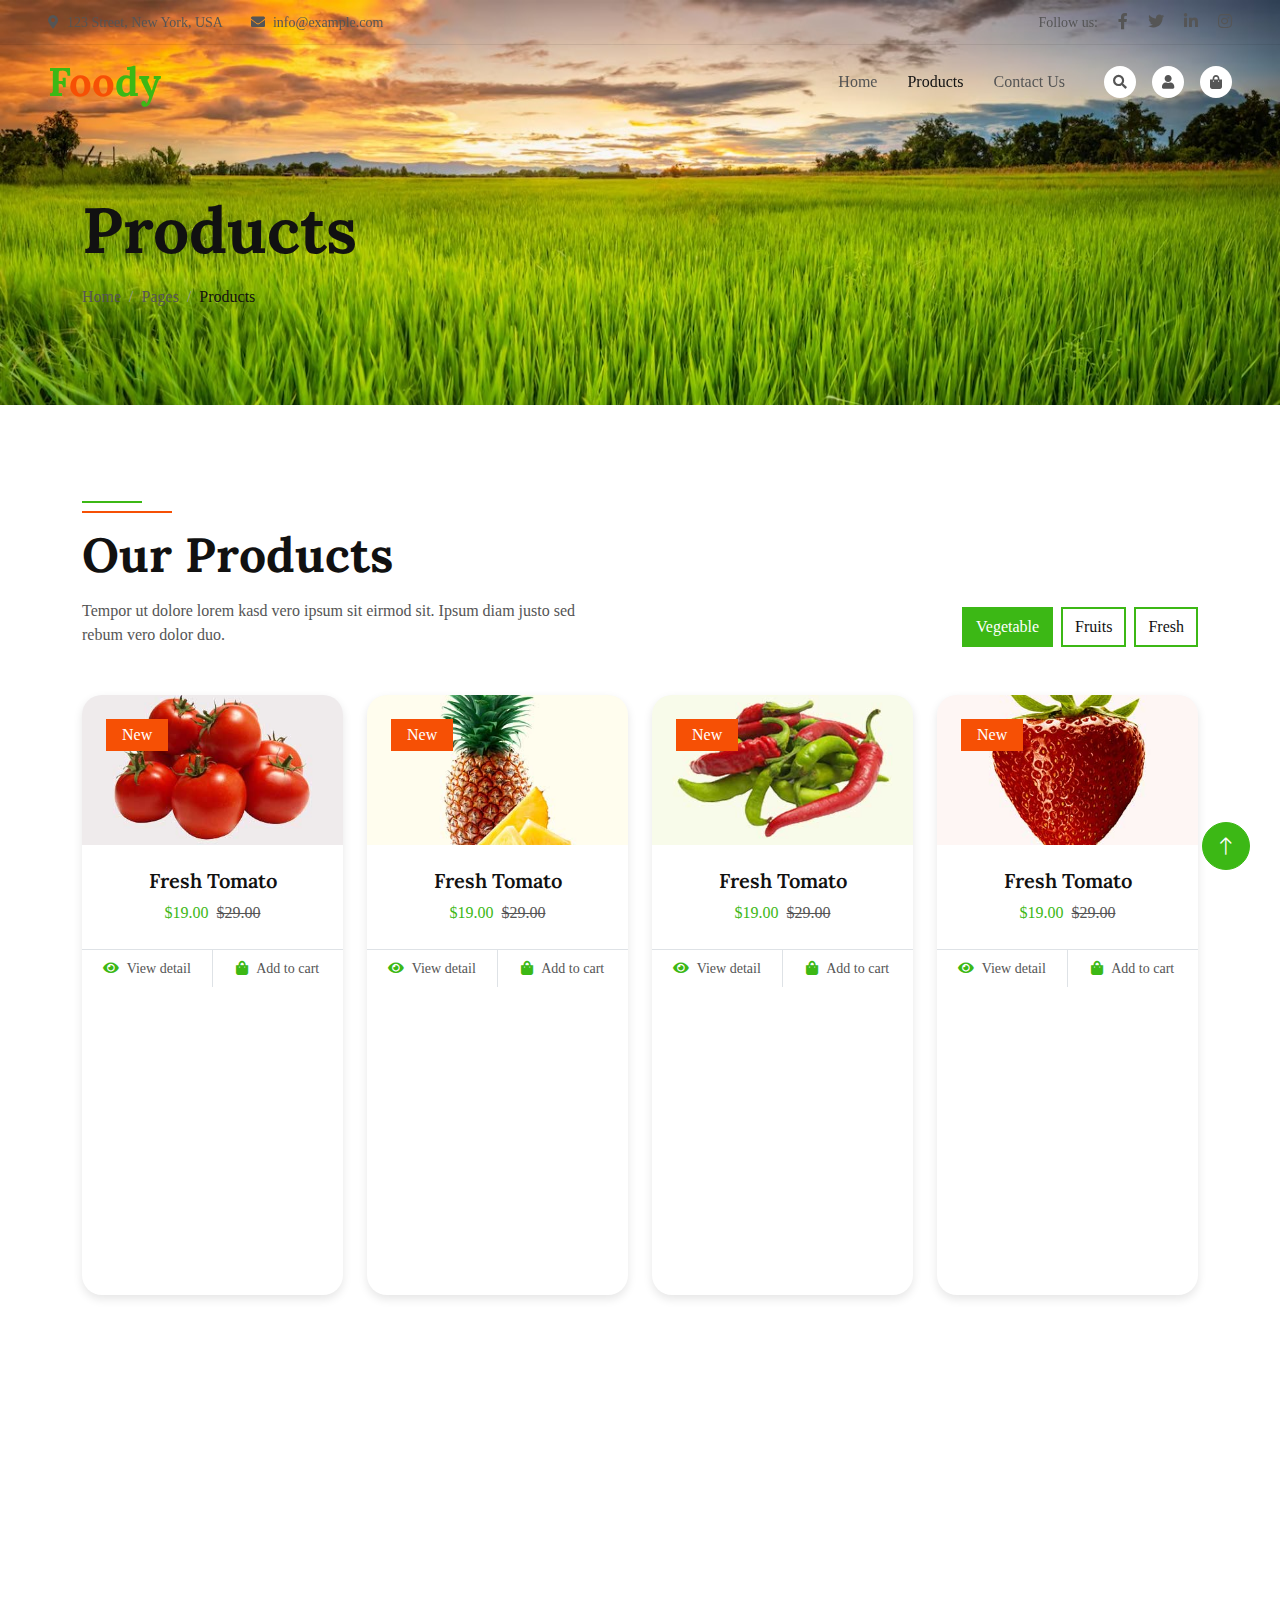
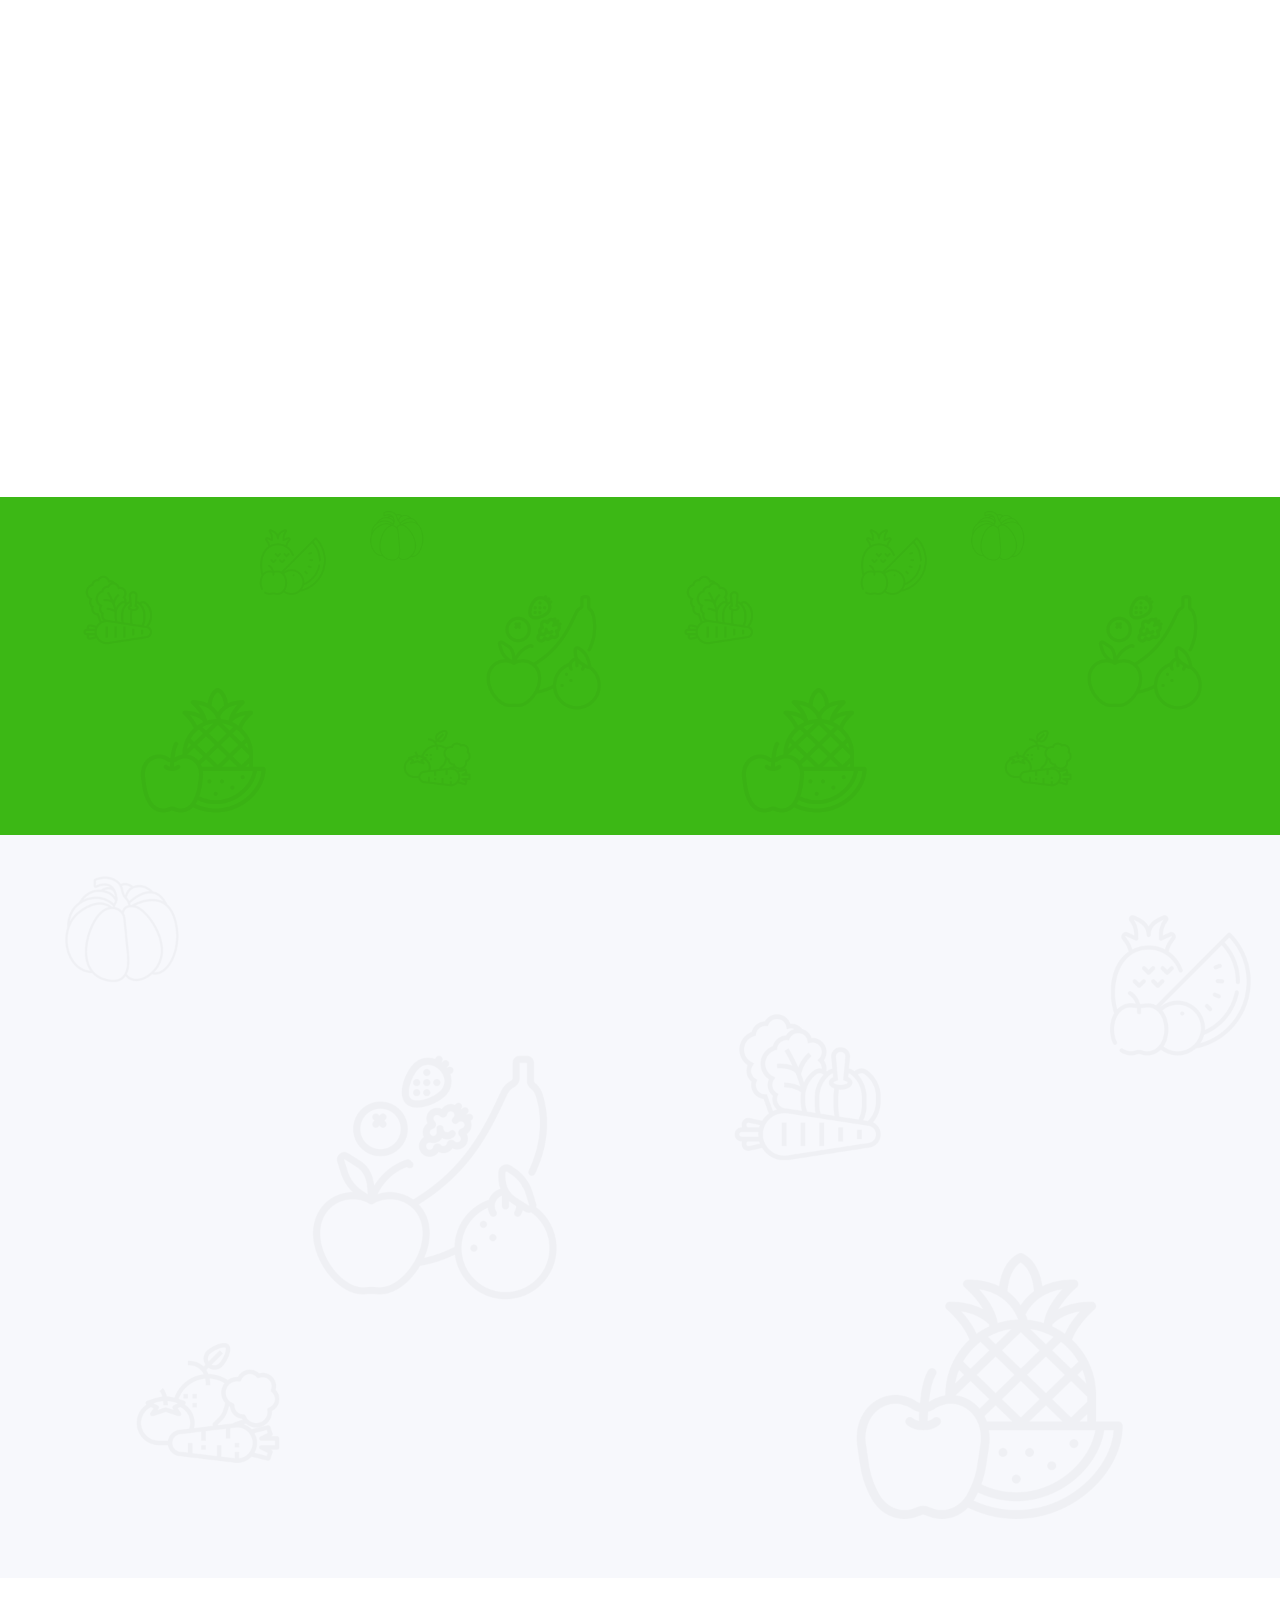
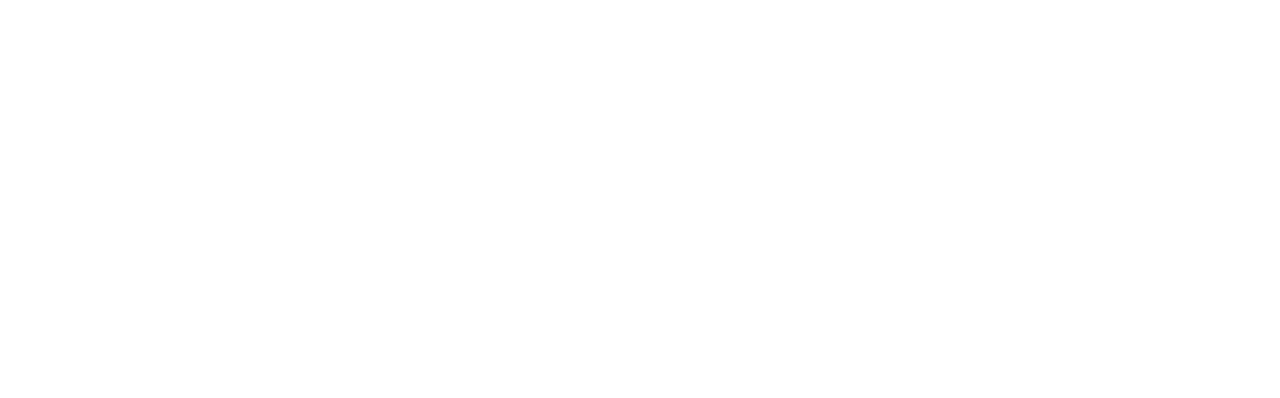
<file: client/product.html>
<!DOCTYPE html>
<html lang="en">

<head>
    <meta charset="utf-8">
    <title>Foody - Organic Food Website Template</title>
    <meta content="width=device-width, initial-scale=1.0" name="viewport">
    <meta content="" name="keywords">
    <meta content="" name="description">

    <!-- Favicon -->
    <link href="img/favicon.ico" rel="icon">

    <!-- Google Web Fonts -->
    <link rel="preconnect" href="https://fonts.googleapis.com">
    <link rel="preconnect" href="https://fonts.gstatic.com" crossorigin>
    <link href="https://fonts.googleapis.com/css2?family=Open+Sans:wght@400;500&family=Lora:wght@600;700&display=swap" rel="stylesheet"> 

    <!-- Icon Font Stylesheet -->
    <link href="https://cdnjs.cloudflare.com/ajax/libs/font-awesome/5.10.0/css/all.min.css" rel="stylesheet">
    <link href="https://cdn.jsdelivr.net/npm/bootstrap-icons@1.4.1/font/bootstrap-icons.css" rel="stylesheet">

    <!-- Libraries Stylesheet -->
    <link href="lib/animate/animate.min.css" rel="stylesheet">
    <link href="lib/owlcarousel/assets/owl.carousel.min.css" rel="stylesheet">

    <!-- Customized Bootstrap Stylesheet -->
    <link href="css/bootstrap.min.css" rel="stylesheet">

    <!-- Template Stylesheet -->
    <link href="css/style.css" rel="stylesheet">
</head>

<body>
    <!-- Spinner Start -->
    <div id="spinner" class="show bg-white position-fixed translate-middle w-100 vh-100 top-50 start-50 d-flex align-items-center justify-content-center">
        <div class="spinner-border text-primary" role="status"></div>
    </div>
    <!-- Spinner End -->


    <!-- Navbar Start -->
    <div class="container-fluid fixed-top px-0 wow fadeIn" data-wow-delay="0.1s">
        <div class="top-bar row gx-0 align-items-center d-none d-lg-flex">
            <div class="col-lg-6 px-5 text-start">
                <small><i class="fa fa-map-marker-alt me-2"></i>123 Street, New York, USA</small>
                <small class="ms-4"><i class="fa fa-envelope me-2"></i>info@example.com</small>
            </div>
            <div class="col-lg-6 px-5 text-end">
                <small>Follow us:</small>
                <a class="text-body ms-3" href=""><i class="fab fa-facebook-f"></i></a>
                <a class="text-body ms-3" href=""><i class="fab fa-twitter"></i></a>
                <a class="text-body ms-3" href=""><i class="fab fa-linkedin-in"></i></a>
                <a class="text-body ms-3" href=""><i class="fab fa-instagram"></i></a>
            </div>
        </div>

        <nav class="navbar navbar-expand-lg navbar-light py-lg-0 px-lg-5 wow fadeIn" data-wow-delay="0.1s">
            <a href="index.html" class="navbar-brand ms-4 ms-lg-0">
                <h1 class="fw-bold text-primary m-0">F<span class="text-secondary">oo</span>dy</h1>
            </a>
            <button type="button" class="navbar-toggler me-4" data-bs-toggle="collapse" data-bs-target="#navbarCollapse">
                <span class="navbar-toggler-icon"></span>
            </button>
            <div class="collapse navbar-collapse" id="navbarCollapse">
                <div class="navbar-nav ms-auto p-4 p-lg-0">
                    <a href="index.html" class="nav-item nav-link">Home</a>
                    <!-- <a href="about.html" class="nav-item nav-link">About Us</a> -->
                    <a href="product.html" class="nav-item nav-link active">Products</a>
                    <!-- <div class="nav-item dropdown">
                        <a href="#" class="nav-link dropdown-toggle" data-bs-toggle="dropdown">Pages</a>
                        <div class="dropdown-menu m-0">
                            <a href="blog.html" class="dropdown-item">Blog Grid</a>
                            <a href="feature.html" class="dropdown-item">Our Features</a>
                            <a href="testimonial.html" class="dropdown-item">Testimonial</a>
                            <a href="404.html" class="dropdown-item">404 Page</a>
                        </div>
                    </div> -->
                    <a href="contact.html" class="nav-item nav-link">Contact Us</a>
                </div>
                <div class="d-none d-lg-flex ms-2">
                    <a class="btn-sm-square bg-white rounded-circle ms-3" href="">
                        <small class="fa fa-search text-body"></small>
                    </a>
                    <a class="btn-sm-square bg-white rounded-circle ms-3" href="">
                        <small class="fa fa-user text-body"></small>
                    </a>
                    <a class="btn-sm-square bg-white rounded-circle ms-3" href="">
                        <small class="fa fa-shopping-bag text-body"></small>
                    </a>
                </div>
            </div>
        </nav>
    </div>
    <!-- Navbar End -->


    <!-- Page Header Start -->
    <div class="container-fluid page-header mb-5 wow fadeIn" data-wow-delay="0.1s">
        <div class="container">
            <h1 class="display-3 mb-3 animated slideInDown">Products</h1>
            <nav aria-label="breadcrumb animated slideInDown">
                <ol class="breadcrumb mb-0">
                    <li class="breadcrumb-item"><a class="text-body" href="#">Home</a></li>
                    <li class="breadcrumb-item"><a class="text-body" href="#">Pages</a></li>
                    <li class="breadcrumb-item text-dark active" aria-current="page">Products</li>
                </ol>
            </nav>
        </div>
    </div>
    <!-- Page Header End -->


    <!-- Product Start -->
    <div class="container-xxl py-5">
        <div class="container">
            <div class="row g-0 gx-5 align-items-end">
                <div class="col-lg-6">
                    <div class="section-header text-start mb-5 wow fadeInUp" data-wow-delay="0.1s" style="max-width: 500px;">
                        <h1 class="display-5 mb-3">Our Products</h1>
                        <p>Tempor ut dolore lorem kasd vero ipsum sit eirmod sit. Ipsum diam justo sed rebum vero dolor duo.</p>
                    </div>
                </div>
                <div class="col-lg-6 text-start text-lg-end wow slideInRight" data-wow-delay="0.1s">
                    <ul class="nav nav-pills d-inline-flex justify-content-end mb-5">
                        <li class="nav-item me-2">
                            <a class="btn btn-outline-primary border-2 active" data-bs-toggle="pill" href="#tab-1">Vegetable</a>
                        </li>
                        <li class="nav-item me-2">
                            <a class="btn btn-outline-primary border-2" data-bs-toggle="pill" href="#tab-2">Fruits </a>
                        </li>
                        <li class="nav-item me-0">
                            <a class="btn btn-outline-primary border-2" data-bs-toggle="pill" href="#tab-3">Fresh</a>
                        </li>
                    </ul>
                </div>
            </div>
            <div class="tab-content">
                <div id="tab-1" class="tab-pane fade show p-0 active">
                    <div class="row g-4">
                        <div class="col-xl-3 col-lg-4 col-md-6 wow fadeInUp" data-wow-delay="0.1s">
                            <div class="product-item">
                                <div class="position-relative bg-light overflow-hidden">
                                    <img class="img-fluid w-100" src="img/product-1.jpg" alt="">
                                    <div class="bg-secondary rounded text-white position-absolute start-0 top-0 m-4 py-1 px-3">New</div>
                                </div>
                                <div class="text-center p-4">
                                    <a class="d-block h5 mb-2" href="">Fresh Tomato</a>
                                    <span class="text-primary me-1">$19.00</span>
                                    <span class="text-body text-decoration-line-through">$29.00</span>
                                </div>
                                <div class="d-flex border-top">
                                    <small class="w-50 text-center border-end py-2">
                                        <a class="text-body" href=""><i class="fa fa-eye text-primary me-2"></i>View detail</a>
                                    </small>
                                    <small class="w-50 text-center py-2">
                                        <a class="text-body" href=""><i class="fa fa-shopping-bag text-primary me-2"></i>Add to cart</a>
                                    </small>
                                </div>
                            </div>
                        </div>
                        <div class="col-xl-3 col-lg-4 col-md-6 wow fadeInUp" data-wow-delay="0.3s">
                            <div class="product-item">
                                <div class="position-relative bg-light overflow-hidden">
                                    <img class="img-fluid w-100" src="img/product-2.jpg" alt="">
                                    <div class="bg-secondary rounded text-white position-absolute start-0 top-0 m-4 py-1 px-3">New</div>
                                </div>
                                <div class="text-center p-4">
                                    <a class="d-block h5 mb-2" href="">Fresh Tomato</a>
                                    <span class="text-primary me-1">$19.00</span>
                                    <span class="text-body text-decoration-line-through">$29.00</span>
                                </div>
                                <div class="d-flex border-top">
                                    <small class="w-50 text-center border-end py-2">
                                        <a class="text-body" href=""><i class="fa fa-eye text-primary me-2"></i>View detail</a>
                                    </small>
                                    <small class="w-50 text-center py-2">
                                        <a class="text-body" href=""><i class="fa fa-shopping-bag text-primary me-2"></i>Add to cart</a>
                                    </small>
                                </div>
                            </div>
                        </div>
                        <div class="col-xl-3 col-lg-4 col-md-6 wow fadeInUp" data-wow-delay="0.5s">
                            <div class="product-item">
                                <div class="position-relative bg-light overflow-hidden">
                                    <img class="img-fluid w-100" src="img/product-3.jpg" alt="">
                                    <div class="bg-secondary rounded text-white position-absolute start-0 top-0 m-4 py-1 px-3">New</div>
                                </div>
                                <div class="text-center p-4">
                                    <a class="d-block h5 mb-2" href="">Fresh Tomato</a>
                                    <span class="text-primary me-1">$19.00</span>
                                    <span class="text-body text-decoration-line-through">$29.00</span>
                                </div>
                                <div class="d-flex border-top">
                                    <small class="w-50 text-center border-end py-2">
                                        <a class="text-body" href=""><i class="fa fa-eye text-primary me-2"></i>View detail</a>
                                    </small>
                                    <small class="w-50 text-center py-2">
                                        <a class="text-body" href=""><i class="fa fa-shopping-bag text-primary me-2"></i>Add to cart</a>
                                    </small>
                                </div>
                            </div>
                        </div>
                        <div class="col-xl-3 col-lg-4 col-md-6 wow fadeInUp" data-wow-delay="0.7s">
                            <div class="product-item">
                                <div class="position-relative bg-light overflow-hidden">
                                    <img class="img-fluid w-100" src="img/product-4.jpg" alt="">
                                    <div class="bg-secondary rounded text-white position-absolute start-0 top-0 m-4 py-1 px-3">New</div>
                                </div>
                                <div class="text-center p-4">
                                    <a class="d-block h5 mb-2" href="">Fresh Tomato</a>
                                    <span class="text-primary me-1">$19.00</span>
                                    <span class="text-body text-decoration-line-through">$29.00</span>
                                </div>
                                <div class="d-flex border-top">
                                    <small class="w-50 text-center border-end py-2">
                                        <a class="text-body" href=""><i class="fa fa-eye text-primary me-2"></i>View detail</a>
                                    </small>
                                    <small class="w-50 text-center py-2">
                                        <a class="text-body" href=""><i class="fa fa-shopping-bag text-primary me-2"></i>Add to cart</a>
                                    </small>
                                </div>
                            </div>
                        </div>
                        <div class="col-xl-3 col-lg-4 col-md-6 wow fadeInUp" data-wow-delay="0.1s">
                            <div class="product-item">
                                <div class="position-relative bg-light overflow-hidden">
                                    <img class="img-fluid w-100" src="img/product-5.jpg" alt="">
                                    <div class="bg-secondary rounded text-white position-absolute start-0 top-0 m-4 py-1 px-3">New</div>
                                </div>
                                <div class="text-center p-4">
                                    <a class="d-block h5 mb-2" href="">Fresh Tomato</a>
                                    <span class="text-primary me-1">$19.00</span>
                                    <span class="text-body text-decoration-line-through">$29.00</span>
                                </div>
                                <div class="d-flex border-top">
                                    <small class="w-50 text-center border-end py-2">
                                        <a class="text-body" href=""><i class="fa fa-eye text-primary me-2"></i>View detail</a>
                                    </small>
                                    <small class="w-50 text-center py-2">
                                        <a class="text-body" href=""><i class="fa fa-shopping-bag text-primary me-2"></i>Add to cart</a>
                                    </small>
                                </div>
                            </div>
                        </div>
                        <div class="col-xl-3 col-lg-4 col-md-6 wow fadeInUp" data-wow-delay="0.3s">
                            <div class="product-item">
                                <div class="position-relative bg-light overflow-hidden">
                                    <img class="img-fluid w-100" src="img/product-6.jpg" alt="">
                                    <div class="bg-secondary rounded text-white position-absolute start-0 top-0 m-4 py-1 px-3">New</div>
                                </div>
                                <div class="text-center p-4">
                                    <a class="d-block h5 mb-2" href="">Fresh Tomato</a>
                                    <span class="text-primary me-1">$19.00</span>
                                    <span class="text-body text-decoration-line-through">$29.00</span>
                                </div>
                                <div class="d-flex border-top">
                                    <small class="w-50 text-center border-end py-2">
                                        <a class="text-body" href=""><i class="fa fa-eye text-primary me-2"></i>View detail</a>
                                    </small>
                                    <small class="w-50 text-center py-2">
                                        <a class="text-body" href=""><i class="fa fa-shopping-bag text-primary me-2"></i>Add to cart</a>
                                    </small>
                                </div>
                            </div>
                        </div>
                        <div class="col-xl-3 col-lg-4 col-md-6 wow fadeInUp" data-wow-delay="0.5s">
                            <div class="product-item">
                                <div class="position-relative bg-light overflow-hidden">
                                    <img class="img-fluid w-100" src="img/product-7.jpg" alt="">
                                    <div class="bg-secondary rounded text-white position-absolute start-0 top-0 m-4 py-1 px-3">New</div>
                                </div>
                                <div class="text-center p-4">
                                    <a class="d-block h5 mb-2" href="">Fresh Tomato</a>
                                    <span class="text-primary me-1">$19.00</span>
                                    <span class="text-body text-decoration-line-through">$29.00</span>
                                </div>
                                <div class="d-flex border-top">
                                    <small class="w-50 text-center border-end py-2">
                                        <a class="text-body" href=""><i class="fa fa-eye text-primary me-2"></i>View detail</a>
                                    </small>
                                    <small class="w-50 text-center py-2">
                                        <a class="text-body" href=""><i class="fa fa-shopping-bag text-primary me-2"></i>Add to cart</a>
                                    </small>
                                </div>
                            </div>
                        </div>
                        <div class="col-xl-3 col-lg-4 col-md-6 wow fadeInUp" data-wow-delay="0.7s">
                            <div class="product-item">
                                <div class="position-relative bg-light overflow-hidden">
                                    <img class="img-fluid w-100" src="img/product-8.jpg" alt="">
                                    <div class="bg-secondary rounded text-white position-absolute start-0 top-0 m-4 py-1 px-3">New</div>
                                </div>
                                <div class="text-center p-4">
                                    <a class="d-block h5 mb-2" href="">Fresh Tomato</a>
                                    <span class="text-primary me-1">$19.00</span>
                                    <span class="text-body text-decoration-line-through">$29.00</span>
                                </div>
                                <div class="d-flex border-top">
                                    <small class="w-50 text-center border-end py-2">
                                        <a class="text-body" href=""><i class="fa fa-eye text-primary me-2"></i>View detail</a>
                                    </small>
                                    <small class="w-50 text-center py-2">
                                        <a class="text-body" href=""><i class="fa fa-shopping-bag text-primary me-2"></i>Add to cart</a>
                                    </small>
                                </div>
                            </div>
                        </div>
                        <div class="col-12 text-center wow fadeInUp" data-wow-delay="0.1s">
                            <a class="btn btn-primary rounded-pill py-3 px-5" href="">Browse More Products</a>
                        </div>
                    </div>
                </div>
                <div id="tab-2" class="tab-pane fade show p-0">
                    <div class="row g-4">
                        <div class="col-xl-3 col-lg-4 col-md-6">
                            <div class="product-item">
                                <div class="position-relative bg-light overflow-hidden">
                                    <img class="img-fluid w-100" src="img/product-1.jpg" alt="">
                                    <div class="bg-secondary rounded text-white position-absolute start-0 top-0 m-4 py-1 px-3">New</div>
                                </div>
                                <div class="text-center p-4">
                                    <a class="d-block h5 mb-2" href="">Fresh Tomato</a>
                                    <span class="text-primary me-1">$19.00</span>
                                    <span class="text-body text-decoration-line-through">$29.00</span>
                                </div>
                                <div class="d-flex border-top">
                                    <small class="w-50 text-center border-end py-2">
                                        <a class="text-body" href=""><i class="fa fa-eye text-primary me-2"></i>View detail</a>
                                    </small>
                                    <small class="w-50 text-center py-2">
                                        <a class="text-body" href=""><i class="fa fa-shopping-bag text-primary me-2"></i>Add to cart</a>
                                    </small>
                                </div>
                            </div>
                        </div>
                        <div class="col-xl-3 col-lg-4 col-md-6">
                            <div class="product-item">
                                <div class="position-relative bg-light overflow-hidden">
                                    <img class="img-fluid w-100" src="img/product-2.jpg" alt="">
                                    <div class="bg-secondary rounded text-white position-absolute start-0 top-0 m-4 py-1 px-3">New</div>
                                </div>
                                <div class="text-center p-4">
                                    <a class="d-block h5 mb-2" href="">Fresh Tomato</a>
                                    <span class="text-primary me-1">$19.00</span>
                                    <span class="text-body text-decoration-line-through">$29.00</span>
                                </div>
                                <div class="d-flex border-top">
                                    <small class="w-50 text-center border-end py-2">
                                        <a class="text-body" href=""><i class="fa fa-eye text-primary me-2"></i>View detail</a>
                                    </small>
                                    <small class="w-50 text-center py-2">
                                        <a class="text-body" href=""><i class="fa fa-shopping-bag text-primary me-2"></i>Add to cart</a>
                                    </small>
                                </div>
                            </div>
                        </div>
                        <div class="col-xl-3 col-lg-4 col-md-6">
                            <div class="product-item">
                                <div class="position-relative bg-light overflow-hidden">
                                    <img class="img-fluid w-100" src="img/product-3.jpg" alt="">
                                    <div class="bg-secondary rounded text-white position-absolute start-0 top-0 m-4 py-1 px-3">New</div>
                                </div>
                                <div class="text-center p-4">
                                    <a class="d-block h5 mb-2" href="">Fresh Tomato</a>
                                    <span class="text-primary me-1">$19.00</span>
                                    <span class="text-body text-decoration-line-through">$29.00</span>
                                </div>
                                <div class="d-flex border-top">
                                    <small class="w-50 text-center border-end py-2">
                                        <a class="text-body" href=""><i class="fa fa-eye text-primary me-2"></i>View detail</a>
                                    </small>
                                    <small class="w-50 text-center py-2">
                                        <a class="text-body" href=""><i class="fa fa-shopping-bag text-primary me-2"></i>Add to cart</a>
                                    </small>
                                </div>
                            </div>
                        </div>
                        <div class="col-xl-3 col-lg-4 col-md-6">
                            <div class="product-item">
                                <div class="position-relative bg-light overflow-hidden">
                                    <img class="img-fluid w-100" src="img/product-4.jpg" alt="">
                                    <div class="bg-secondary rounded text-white position-absolute start-0 top-0 m-4 py-1 px-3">New</div>
                                </div>
                                <div class="text-center p-4">
                                    <a class="d-block h5 mb-2" href="">Fresh Tomato</a>
                                    <span class="text-primary me-1">$19.00</span>
                                    <span class="text-body text-decoration-line-through">$29.00</span>
                                </div>
                                <div class="d-flex border-top">
                                    <small class="w-50 text-center border-end py-2">
                                        <a class="text-body" href=""><i class="fa fa-eye text-primary me-2"></i>View detail</a>
                                    </small>
                                    <small class="w-50 text-center py-2">
                                        <a class="text-body" href=""><i class="fa fa-shopping-bag text-primary me-2"></i>Add to cart</a>
                                    </small>
                                </div>
                            </div>
                        </div>
                        <div class="col-xl-3 col-lg-4 col-md-6">
                            <div class="product-item">
                                <div class="position-relative bg-light overflow-hidden">
                                    <img class="img-fluid w-100" src="img/product-5.jpg" alt="">
                                    <div class="bg-secondary rounded text-white position-absolute start-0 top-0 m-4 py-1 px-3">New</div>
                                </div>
                                <div class="text-center p-4">
                                    <a class="d-block h5 mb-2" href="">Fresh Tomato</a>
                                    <span class="text-primary me-1">$19.00</span>
                                    <span class="text-body text-decoration-line-through">$29.00</span>
                                </div>
                                <div class="d-flex border-top">
                                    <small class="w-50 text-center border-end py-2">
                                        <a class="text-body" href=""><i class="fa fa-eye text-primary me-2"></i>View detail</a>
                                    </small>
                                    <small class="w-50 text-center py-2">
                                        <a class="text-body" href=""><i class="fa fa-shopping-bag text-primary me-2"></i>Add to cart</a>
                                    </small>
                                </div>
                            </div>
                        </div>
                        <div class="col-xl-3 col-lg-4 col-md-6">
                            <div class="product-item">
                                <div class="position-relative bg-light overflow-hidden">
                                    <img class="img-fluid w-100" src="img/product-6.jpg" alt="">
                                    <div class="bg-secondary rounded text-white position-absolute start-0 top-0 m-4 py-1 px-3">New</div>
                                </div>
                                <div class="text-center p-4">
                                    <a class="d-block h5 mb-2" href="">Fresh Tomato</a>
                                    <span class="text-primary me-1">$19.00</span>
                                    <span class="text-body text-decoration-line-through">$29.00</span>
                                </div>
                                <div class="d-flex border-top">
                                    <small class="w-50 text-center border-end py-2">
                                        <a class="text-body" href=""><i class="fa fa-eye text-primary me-2"></i>View detail</a>
                                    </small>
                                    <small class="w-50 text-center py-2">
                                        <a class="text-body" href=""><i class="fa fa-shopping-bag text-primary me-2"></i>Add to cart</a>
                                    </small>
                                </div>
                            </div>
                        </div>
                        <div class="col-xl-3 col-lg-4 col-md-6">
                            <div class="product-item">
                                <div class="position-relative bg-light overflow-hidden">
                                    <img class="img-fluid w-100" src="img/product-7.jpg" alt="">
                                    <div class="bg-secondary rounded text-white position-absolute start-0 top-0 m-4 py-1 px-3">New</div>
                                </div>
                                <div class="text-center p-4">
                                    <a class="d-block h5 mb-2" href="">Fresh Tomato</a>
                                    <span class="text-primary me-1">$19.00</span>
                                    <span class="text-body text-decoration-line-through">$29.00</span>
                                </div>
                                <div class="d-flex border-top">
                                    <small class="w-50 text-center border-end py-2">
                                        <a class="text-body" href=""><i class="fa fa-eye text-primary me-2"></i>View detail</a>
                                    </small>
                                    <small class="w-50 text-center py-2">
                                        <a class="text-body" href=""><i class="fa fa-shopping-bag text-primary me-2"></i>Add to cart</a>
                                    </small>
                                </div>
                            </div>
                        </div>
                        <div class="col-xl-3 col-lg-4 col-md-6">
                            <div class="product-item">
                                <div class="position-relative bg-light overflow-hidden">
                                    <img class="img-fluid w-100" src="img/product-8.jpg" alt="">
                                    <div class="bg-secondary rounded text-white position-absolute start-0 top-0 m-4 py-1 px-3">New</div>
                                </div>
                                <div class="text-center p-4">
                                    <a class="d-block h5 mb-2" href="">Fresh Tomato</a>
                                    <span class="text-primary me-1">$19.00</span>
                                    <span class="text-body text-decoration-line-through">$29.00</span>
                                </div>
                                <div class="d-flex border-top">
                                    <small class="w-50 text-center border-end py-2">
                                        <a class="text-body" href=""><i class="fa fa-eye text-primary me-2"></i>View detail</a>
                                    </small>
                                    <small class="w-50 text-center py-2">
                                        <a class="text-body" href=""><i class="fa fa-shopping-bag text-primary me-2"></i>Add to cart</a>
                                    </small>
                                </div>
                            </div>
                        </div>
                        <div class="col-12 text-center">
                            <a class="btn btn-primary rounded-pill py-3 px-5" href="">Browse More Products</a>
                        </div>
                    </div>
                </div>
                <div id="tab-3" class="tab-pane fade show p-0">
                    <div class="row g-4">
                        <div class="col-xl-3 col-lg-4 col-md-6">
                            <div class="product-item">
                                <div class="position-relative bg-light overflow-hidden">
                                    <img class="img-fluid w-100" src="img/product-1.jpg" alt="">
                                    <div class="bg-secondary rounded text-white position-absolute start-0 top-0 m-4 py-1 px-3">New</div>
                                </div>
                                <div class="text-center p-4">
                                    <a class="d-block h5 mb-2" href="">Fresh Tomato</a>
                                    <span class="text-primary me-1">$19.00</span>
                                    <span class="text-body text-decoration-line-through">$29.00</span>
                                </div>
                                <div class="d-flex border-top">
                                    <small class="w-50 text-center border-end py-2">
                                        <a class="text-body" href=""><i class="fa fa-eye text-primary me-2"></i>View detail</a>
                                    </small>
                                    <small class="w-50 text-center py-2">
                                        <a class="text-body" href=""><i class="fa fa-shopping-bag text-primary me-2"></i>Add to cart</a>
                                    </small>
                                </div>
                            </div>
                        </div>
                        <div class="col-xl-3 col-lg-4 col-md-6">
                            <div class="product-item">
                                <div class="position-relative bg-light overflow-hidden">
                                    <img class="img-fluid w-100" src="img/product-2.jpg" alt="">
                                    <div class="bg-secondary rounded text-white position-absolute start-0 top-0 m-4 py-1 px-3">New</div>
                                </div>
                                <div class="text-center p-4">
                                    <a class="d-block h5 mb-2" href="">Fresh Tomato</a>
                                    <span class="text-primary me-1">$19.00</span>
                                    <span class="text-body text-decoration-line-through">$29.00</span>
                                </div>
                                <div class="d-flex border-top">
                                    <small class="w-50 text-center border-end py-2">
                                        <a class="text-body" href=""><i class="fa fa-eye text-primary me-2"></i>View detail</a>
                                    </small>
                                    <small class="w-50 text-center py-2">
                                        <a class="text-body" href=""><i class="fa fa-shopping-bag text-primary me-2"></i>Add to cart</a>
                                    </small>
                                </div>
                            </div>
                        </div>
                        <div class="col-xl-3 col-lg-4 col-md-6">
                            <div class="product-item">
                                <div class="position-relative bg-light overflow-hidden">
                                    <img class="img-fluid w-100" src="img/product-3.jpg" alt="">
                                    <div class="bg-secondary rounded text-white position-absolute start-0 top-0 m-4 py-1 px-3">New</div>
                                </div>
                                <div class="text-center p-4">
                                    <a class="d-block h5 mb-2" href="">Fresh Tomato</a>
                                    <span class="text-primary me-1">$19.00</span>
                                    <span class="text-body text-decoration-line-through">$29.00</span>
                                </div>
                                <div class="d-flex border-top">
                                    <small class="w-50 text-center border-end py-2">
                                        <a class="text-body" href=""><i class="fa fa-eye text-primary me-2"></i>View detail</a>
                                    </small>
                                    <small class="w-50 text-center py-2">
                                        <a class="text-body" href=""><i class="fa fa-shopping-bag text-primary me-2"></i>Add to cart</a>
                                    </small>
                                </div>
                            </div>
                        </div>
                        <div class="col-xl-3 col-lg-4 col-md-6">
                            <div class="product-item">
                                <div class="position-relative bg-light overflow-hidden">
                                    <img class="img-fluid w-100" src="img/product-4.jpg" alt="">
                                    <div class="bg-secondary rounded text-white position-absolute start-0 top-0 m-4 py-1 px-3">New</div>
                                </div>
                                <div class="text-center p-4">
                                    <a class="d-block h5 mb-2" href="">Fresh Tomato</a>
                                    <span class="text-primary me-1">$19.00</span>
                                    <span class="text-body text-decoration-line-through">$29.00</span>
                                </div>
                                <div class="d-flex border-top">
                                    <small class="w-50 text-center border-end py-2">
                                        <a class="text-body" href=""><i class="fa fa-eye text-primary me-2"></i>View detail</a>
                                    </small>
                                    <small class="w-50 text-center py-2">
                                        <a class="text-body" href=""><i class="fa fa-shopping-bag text-primary me-2"></i>Add to cart</a>
                                    </small>
                                </div>
                            </div>
                        </div>
                        <div class="col-xl-3 col-lg-4 col-md-6">
                            <div class="product-item">
                                <div class="position-relative bg-light overflow-hidden">
                                    <img class="img-fluid w-100" src="img/product-5.jpg" alt="">
                                    <div class="bg-secondary rounded text-white position-absolute start-0 top-0 m-4 py-1 px-3">New</div>
                                </div>
                                <div class="text-center p-4">
                                    <a class="d-block h5 mb-2" href="">Fresh Tomato</a>
                                    <span class="text-primary me-1">$19.00</span>
                                    <span class="text-body text-decoration-line-through">$29.00</span>
                                </div>
                                <div class="d-flex border-top">
                                    <small class="w-50 text-center border-end py-2">
                                        <a class="text-body" href=""><i class="fa fa-eye text-primary me-2"></i>View detail</a>
                                    </small>
                                    <small class="w-50 text-center py-2">
                                        <a class="text-body" href=""><i class="fa fa-shopping-bag text-primary me-2"></i>Add to cart</a>
                                    </small>
                                </div>
                            </div>
                        </div>
                        <div class="col-xl-3 col-lg-4 col-md-6">
                            <div class="product-item">
                                <div class="position-relative bg-light overflow-hidden">
                                    <img class="img-fluid w-100" src="img/product-6.jpg" alt="">
                                    <div class="bg-secondary rounded text-white position-absolute start-0 top-0 m-4 py-1 px-3">New</div>
                                </div>
                                <div class="text-center p-4">
                                    <a class="d-block h5 mb-2" href="">Fresh Tomato</a>
                                    <span class="text-primary me-1">$19.00</span>
                                    <span class="text-body text-decoration-line-through">$29.00</span>
                                </div>
                                <div class="d-flex border-top">
                                    <small class="w-50 text-center border-end py-2">
                                        <a class="text-body" href=""><i class="fa fa-eye text-primary me-2"></i>View detail</a>
                                    </small>
                                    <small class="w-50 text-center py-2">
                                        <a class="text-body" href=""><i class="fa fa-shopping-bag text-primary me-2"></i>Add to cart</a>
                                    </small>
                                </div>
                            </div>
                        </div>
                        <div class="col-xl-3 col-lg-4 col-md-6">
                            <div class="product-item">
                                <div class="position-relative bg-light overflow-hidden">
                                    <img class="img-fluid w-100" src="img/product-7.jpg" alt="">
                                    <div class="bg-secondary rounded text-white position-absolute start-0 top-0 m-4 py-1 px-3">New</div>
                                </div>
                                <div class="text-center p-4">
                                    <a class="d-block h5 mb-2" href="">Fresh Tomato</a>
                                    <span class="text-primary me-1">$19.00</span>
                                    <span class="text-body text-decoration-line-through">$29.00</span>
                                </div>
                                <div class="d-flex border-top">
                                    <small class="w-50 text-center border-end py-2">
                                        <a class="text-body" href=""><i class="fa fa-eye text-primary me-2"></i>View detail</a>
                                    </small>
                                    <small class="w-50 text-center py-2">
                                        <a class="text-body" href=""><i class="fa fa-shopping-bag text-primary me-2"></i>Add to cart</a>
                                    </small>
                                </div>
                            </div>
                        </div>
                        <div class="col-xl-3 col-lg-4 col-md-6">
                            <div class="product-item">
                                <div class="position-relative bg-light overflow-hidden">
                                    <img class="img-fluid w-100" src="img/product-8.jpg" alt="">
                                    <div class="bg-secondary rounded text-white position-absolute start-0 top-0 m-4 py-1 px-3">New</div>
                                </div>
                                <div class="text-center p-4">
                                    <a class="d-block h5 mb-2" href="">Fresh Tomato</a>
                                    <span class="text-primary me-1">$19.00</span>
                                    <span class="text-body text-decoration-line-through">$29.00</span>
                                </div>
                                <div class="d-flex border-top">
                                    <small class="w-50 text-center border-end py-2">
                                        <a class="text-body" href=""><i class="fa fa-eye text-primary me-2"></i>View detail</a>
                                    </small>
                                    <small class="w-50 text-center py-2">
                                        <a class="text-body" href=""><i class="fa fa-shopping-bag text-primary me-2"></i>Add to cart</a>
                                    </small>
                                </div>
                            </div>
                        </div>
                        <div class="col-12 text-center">
                            <a class="btn btn-primary rounded-pill py-3 px-5" href="">Browse More Products</a>
                        </div>
                    </div>
                </div>
            </div>
        </div>
    </div>
    <!-- Product End -->


    <!-- Firm Visit Start -->
    <div class="container-fluid bg-primary bg-icon mt-5 py-6">
        <div class="container">
            <div class="row g-5 align-items-center">
                <div class="col-md-7 wow fadeIn" data-wow-delay="0.1s">
                    <h1 class="display-5 text-white mb-3">Visit Our Firm</h1>
                    <p class="text-white mb-0">Tempor erat elitr rebum at clita. Diam dolor diam ipsum sit. Aliqu diam amet diam et eos. Clita erat ipsum et lorem et sit, sed stet lorem sit clita duo justo magna dolore erat amet. Diam dolor diam ipsum sit. Aliqu diam amet diam et eos.</p>
                </div>
                <div class="col-md-5 text-md-end wow fadeIn" data-wow-delay="0.5s">
                    <a class="btn btn-lg btn-secondary rounded-pill py-3 px-5" href="">Visit Now</a>
                </div>
            </div>
        </div>
    </div>
    <!-- Firm Visit End -->


    <!-- Testimonial Start -->
    <div class="container-fluid bg-light bg-icon py-6">
        <div class="container">
            <div class="section-header text-center mx-auto mb-5 wow fadeInUp" data-wow-delay="0.1s" style="max-width: 500px;">
                <h1 class="display-5 mb-3">Customer Review</h1>
                <p>Tempor ut dolore lorem kasd vero ipsum sit eirmod sit. Ipsum diam justo sed rebum vero dolor duo.</p>
            </div>
            <div class="owl-carousel testimonial-carousel wow fadeInUp" data-wow-delay="0.1s">
                <div class="testimonial-item position-relative bg-white p-5 mt-4">
                    <i class="fa fa-quote-left fa-3x text-primary position-absolute top-0 start-0 mt-n4 ms-5"></i>
                    <p class="mb-4">Tempor erat elitr rebum at clita. Diam dolor diam ipsum sit diam amet diam et eos. Clita erat ipsum et lorem et sit.</p>
                    <div class="d-flex align-items-center">
                        <img class="flex-shrink-0 rounded-circle" src="img/testimonial-1.jpg" alt="">
                        <div class="ms-3">
                            <h5 class="mb-1">Client Name</h5>
                            <span>Profession</span>
                        </div>
                    </div>
                </div>
                <div class="testimonial-item position-relative bg-white p-5 mt-4">
                    <i class="fa fa-quote-left fa-3x text-primary position-absolute top-0 start-0 mt-n4 ms-5"></i>
                    <p class="mb-4">Tempor erat elitr rebum at clita. Diam dolor diam ipsum sit diam amet diam et eos. Clita erat ipsum et lorem et sit.</p>
                    <div class="d-flex align-items-center">
                        <img class="flex-shrink-0 rounded-circle" src="img/testimonial-2.jpg" alt="">
                        <div class="ms-3">
                            <h5 class="mb-1">Client Name</h5>
                            <span>Profession</span>
                        </div>
                    </div>
                </div>
                <div class="testimonial-item position-relative bg-white p-5 mt-4">
                    <i class="fa fa-quote-left fa-3x text-primary position-absolute top-0 start-0 mt-n4 ms-5"></i>
                    <p class="mb-4">Tempor erat elitr rebum at clita. Diam dolor diam ipsum sit diam amet diam et eos. Clita erat ipsum et lorem et sit.</p>
                    <div class="d-flex align-items-center">
                        <img class="flex-shrink-0 rounded-circle" src="img/testimonial-3.jpg" alt="">
                        <div class="ms-3">
                            <h5 class="mb-1">Client Name</h5>
                            <span>Profession</span>
                        </div>
                    </div>
                </div>
                <div class="testimonial-item position-relative bg-white p-5 mt-4">
                    <i class="fa fa-quote-left fa-3x text-primary position-absolute top-0 start-0 mt-n4 ms-5"></i>
                    <p class="mb-4">Tempor erat elitr rebum at clita. Diam dolor diam ipsum sit diam amet diam et eos. Clita erat ipsum et lorem et sit.</p>
                    <div class="d-flex align-items-center">
                        <img class="flex-shrink-0 rounded-circle" src="img/testimonial-4.jpg" alt="">
                        <div class="ms-3">
                            <h5 class="mb-1">Client Name</h5>
                            <span>Profession</span>
                        </div>
                    </div>
                </div>
            </div>
        </div>
    </div>
    <!-- Testimonial End -->


    <!-- Footer Start -->
    <div class="container-fluid bg-dark footer pt-5 wow fadeIn" data-wow-delay="0.1s">
        <div class="container py-5">
            <div class="row g-5">
                <div class="col-lg-3 col-md-6">
                    <h1 class="fw-bold text-primary mb-4">F<span class="text-secondary">oo</span>dy</h1>
                    <p>Diam dolor diam ipsum sit. Aliqu diam amet diam et eos. Clita erat ipsum et lorem et sit, sed stet lorem sit clita</p>
                    <div class="d-flex pt-2">
                        <a class="btn btn-square btn-outline-light rounded-circle me-1" href=""><i class="fab fa-twitter"></i></a>
                        <a class="btn btn-square btn-outline-light rounded-circle me-1" href=""><i class="fab fa-facebook-f"></i></a>
                        <a class="btn btn-square btn-outline-light rounded-circle me-1" href=""><i class="fab fa-youtube"></i></a>
                        <a class="btn btn-square btn-outline-light rounded-circle me-0" href=""><i class="fab fa-linkedin-in"></i></a>
                    </div>
                </div>
                <div class="col-lg-3 col-md-6">
                    <h4 class="text-light mb-4">Address</h4>
                    <p><i class="fa fa-map-marker-alt me-3"></i>123 Street, New York, USA</p>
                    <p><i class="fa fa-phone-alt me-3"></i>+012 345 67890</p>
                    <p><i class="fa fa-envelope me-3"></i>info@example.com</p>
                </div>
                <div class="col-lg-3 col-md-6">
                    <h4 class="text-light mb-4">Quick Links</h4>
                    <a class="btn btn-link" href="">About Us</a>
                    <a class="btn btn-link" href="">Contact Us</a>
                    <a class="btn btn-link" href="">Our Services</a>
                    <a class="btn btn-link" href="">Terms & Condition</a>
                    <a class="btn btn-link" href="">Support</a>
                </div>
                <div class="col-lg-3 col-md-6">
                    <h4 class="text-light mb-4">Newsletter</h4>
                    <p>Dolor amet sit justo amet elitr clita ipsum elitr est.</p>
                    <div class="position-relative mx-auto" style="max-width: 400px;">
                        <input class="form-control bg-transparent w-100 py-3 ps-4 pe-5" type="text" placeholder="Your email">
                        <button type="button" class="btn btn-primary py-2 position-absolute top-0 end-0 mt-2 me-2">SignUp</button>
                    </div>
                </div>
            </div>
        </div>
        <div class="container-fluid copyright">
            <div class="container">
                <div class="row">
                    <div class="col-md-6 text-center text-md-start mb-3 mb-md-0">
                        &copy; <a href="#">Your Site Name</a>, All Right Reserved.
                    </div>
                    <div class="col-md-6 text-center text-md-end">
                        <!--/*** This template is free as long as you keep the footer author’s credit link/attribution link/backlink. If you'd like to use the template without the footer author’s credit link/attribution link/backlink, you can purchase the Credit Removal License from "https://htmlcodex.com/credit-removal". Thank you for your support. ***/-->
                        Designed By <a href="https://htmlcodex.com">HTML Codex</a>
                        <br>Distributed By: <a href="https://themewagon.com" target="_blank">ThemeWagon</a>
                    </div>
                </div>
            </div>
        </div>
    </div>
    <!-- Footer End -->


    <!-- Back to Top -->
    <a href="#" class="btn btn-lg btn-primary btn-lg-square rounded-circle back-to-top"><i class="bi bi-arrow-up"></i></a>


    <!-- JavaScript Libraries -->
    <script src="https://code.jquery.com/jquery-3.4.1.min.js"></script>
    <script src="https://cdn.jsdelivr.net/npm/bootstrap@5.0.0/dist/js/bootstrap.bundle.min.js"></script>
    <script src="lib/wow/wow.min.js"></script>
    <script src="lib/easing/easing.min.js"></script>
    <script src="lib/waypoints/waypoints.min.js"></script>
    <script src="lib/owlcarousel/owl.carousel.min.js"></script>

    <!-- Template Javascript -->
    <script src="js/main.js"></script>
</body>

</html>
</file>
<file: client/css/style.css>
/********** Template CSS **********/
:root {
    --primary: #3CB815;
    --secondary: #F65005;
    --light: #F7F8FC;
    --dark: #111111;
}

.back-to-top {
    position: fixed;
    display: none;
    right: 30px;
    bottom: 30px;
    z-index: 99;
}

.my-6 {
    margin-top: 6rem;
    margin-bottom: 6rem;
}

.py-6 {
    padding-top: 6rem;
    padding-bottom: 6rem;
}

.bg-icon {
    background: url(../img/bg-icon.png) center center repeat;
    background-size: contain;
}
/* google fonts */
    .custom-font {
        font-family: "Fira Sans", serif;
        font-weight: bold; /* Adjust weight if necessary */
    }



/*** Spinner ***/
#spinner {
    opacity: 0;
    visibility: hidden;
    transition: opacity .5s ease-out, visibility 0s linear .5s;
    z-index: 999;
}

#spinner.show {
    transition: opacity .5s ease-out, visibility 0s linear 0s;
    visibility: visible;
    opacity: 1;
}


/*** Button ***/
.btn {
    font-weight: 500;
    transition: .5s;
}

.btn.btn-primary,
.btn.btn-secondary,
.btn.btn-outline-primary:hover,
.btn.btn-outline-secondary:hover {
    color: #FFFFFF;
}

.btn-square {
    width: 38px;
    height: 38px;
}

.btn-sm-square {
    width: 32px;
    height: 32px;
}

.btn-lg-square {
    width: 48px;
    height: 48px;
}

.btn-square,
.btn-sm-square,
.btn-lg-square {
    padding: 0;
    display: flex;
    align-items: center;
    justify-content: center;
    font-weight: normal;
}


/*** Navbar ***/
.fixed-top {
    transition: .5s;
} 

.top-bar {
    height: 45px;
    border-bottom: 1px solid rgba(0, 0, 0, .07);
}

.navbar .dropdown-toggle::after {
    border: none;
    content: "\f107";
    font-family: "Fira Sans", serif;
    font-weight: 900;
    vertical-align: middle;
    margin-left: 8px;
}

.navbar .navbar-nav .nav-link {
    padding: 25px 15px;
    color: #555555;
    font-weight: 500;
    outline: none;
}

.navbar .navbar-nav .nav-link:hover,
.navbar .navbar-nav .nav-link.active {
    color: var(--dark);
}

@media (max-width: 991.98px) {
    .navbar .navbar-nav {
        margin-top: 10px;
        border-top: 1px solid rgba(0, 0, 0, .07);
        background: #534a1e;
        flex-direction: row;
        gap: 10px;
    }

    .navbar .navbar-nav .nav-link {
        padding: 10px 0;
        display: flex;
        align-items: center;
        gap: 10px; /* Space between icon and text */
    }

    .navbar .navbar-nav .nav-link i {
        font-size: 18px; /* Adjust the icon size */
        color: #000; /* Icon color */
    }
  /* Hide the map and heading in mobile view */
  .footer-content .location iframe,
  .footer-content .location h3 {
      display: none;
  }
    
    
}
/* 
@media (min-width: 992px) {
    .navbar .nav-item .dropdown-menu {
        display: block;
        visibility: hidden;
        top: 100%;
        transform: rotateX(-75deg);
        transform-origin: 0% 0%;
        transition: .5s;
        opacity: 0;
    }

    .navbar .nav-item:hover .dropdown-menu {
        transform: rotateX(0deg);
        visibility: visible;
        transition: .5s;
        opacity: 1;
    }
} */

/* General styles for the logo container */
.logo {
    display: flex; /* Ensures proper alignment and flexibility */
    align-items: center; /* Vertically centers the content */
    justify-content: flex-start; /* Aligns the content to the left */
    margin-left: -14px;
}

/* Styling the image within the logo */
.logo img {
    max-height: 75px; /* Set the height to fit within the navbar */
    max-width: 100%; /* Ensure the image doesn't overflow */
    object-fit: contain; /* Maintain aspect ratio */
    filter: contrast(150%); 
    filter: brightness(100%);
}


/* Optional: Adjust the anchor tag if needed */
.navbar a {
    text-decoration: none;
    color: inherit;
}

/* Optional: Add padding or margin for spacing */
.logo {
    margin-right: 20px; /* Adjust spacing from other navbar elements */
}



/*** Header ***/
.carousel-caption {
    top: 0;
    left: 0;
    right: 10;
    bottom: 0;
    display: flex;
    align-items: center;
    justify-content: center;
    text-align: start;
    z-index: 1000;
}

.carousel-control-prev,
.carousel-control-next {
    width: 15%;
}

.carousel-control-prev-icon,
.carousel-control-next-icon {
    width: 3rem;
    height: 3rem;
    background-color: var(--primary);
    border: 10px solid var(--primary);
    border-radius: 3rem;
}

@media (max-width: 768px) {
    #header-carousel .carousel-item {
        position: relative;
        min-height: 450px;
    }
    
    #header-carousel .carousel-item img {
        position: absolute;
        width: 100%;
        height: 95%;
        object-fit: cover;
    }
}

.page-header {
    padding-top: 12rem;
    padding-bottom: 6rem;
    background: url(../img/hero/contect\ bg.jpg) top right no-repeat;
    background-size: cover;
}

.breadcrumb-item+.breadcrumb-item::before {
    color: #999999;
}


/*** Section Header ***/
.section-header {
    position: relative;
    padding-top: 25px;
}

.section-header::before {
    position: absolute;
    content: "";
    width: 60px;
    height: 2px;
    top: 0;
    left: 50%;
    transform: translateX(-50%);
    background: var(--primary);
}

.section-header::after {
    position: absolute;
    content: "";
    width: 90px;
    height: 2px;
    top: 10px;
    left: 50%;
    transform: translateX(-50%);
    background: var(--secondary);
}

.section-header.text-start::before,
.section-header.text-start::after {
    left: 0;
    transform: translateX(0);
}



/*** About ***/
.about-img img {
    position: relative;
    z-index: 2;
}

.about-img::before {
    position: absolute;
    content: "";
    top: 0;
    left: -50%;
    width: 100%;
    height: 100%;
    background-image: -webkit-repeating-radial-gradient(#FFFFFF, #EEEEEE 5px, transparent 5px, transparent 10px);
    background-image: -moz-repeating-radial-gradient(#FFFFFF, #EEEEEE 5px, transparent 5px, transparent 10px);
    background-image: -ms-repeating-radial-gradient(#FFFFFF, #EEEEEE 5px, transparent 5px, transparent 10px);
    background-image: -o-repeating-radial-gradient(#FFFFFF, #EEEEEE 5px, transparent 5px, transparent 10px);
    background-image: repeating-radial-gradient(#FFFFFF, #EEEEEE 5px, transparent 5px, transparent 10px);
    background-size: 20px 20px;
    transform: skew(20deg);
    z-index: 1;
}


/*** Product ***/
.nav-pills .nav-item .btn {
    color: var(--dark);
}

.nav-pills .nav-item .btn:hover,
.nav-pills .nav-item .btn.active {
    color: #FFFFFF;
}

.product-item {
    box-shadow: 0 0 45px rgba(0, 0, 0, .07);
}

.product-item img {
    transition: .5s;
}

.product-item:hover img {
    transform: scale(1.1);
}

.product-item small a:hover {
    color: var(--primary) !important;
}


/*** Testimonial ***/
.testimonial-carousel .owl-item .testimonial-item img {
    width: 60px;
    height: 60px;
}

.testimonial-carousel .owl-item .testimonial-item,
.testimonial-carousel .owl-item .testimonial-item * {
    transition: .5s;
}

.testimonial-carousel .owl-item.center .testimonial-item {
    background: var(--primary) !important;
}

.testimonial-carousel .owl-item.center .testimonial-item * {
    color: #FFFFFF !important;
}

.testimonial-carousel .owl-item.center .testimonial-item i {
    color: var(--secondary) !important;
}

.testimonial-carousel .owl-nav {
    margin-top: 30px;
    display: flex;
    justify-content: center;
}

.testimonial-carousel .owl-nav .owl-prev,
.testimonial-carousel .owl-nav .owl-next {
    margin: 0 12px;
    width: 50px;
    height: 50px;
    display: flex;
    align-items: center;
    justify-content: center;
    color: var(--dark);
    border: 2px solid var(--primary);
    border-radius: 50px;
    font-size: 18px;
    transition: .5s;
}

.testimonial-carousel .owl-nav .owl-prev:hover,
.testimonial-carousel .owl-nav .owl-next:hover {
    color: #FFFFFF;
    background: var(--primary);
}


/*** Footer ***/
.footer {
    color: #999999;
}

.footer .btn.btn-link {
    display: block;
    margin-bottom: 5px;
    padding: 0;
    text-align: left;
    color: #999999;
    font-weight: normal;
    text-transform: capitalize;
    transition: .3s;
}

.footer .btn.btn-link::before {
    position: relative;
    content: "\f105";
    font-family: "Font Awesome 5 Free";
    font-weight: 900;
    color: #999999;
    margin-right: 10px;
}

.footer .btn.btn-link:hover {
    color: var(--light);
    letter-spacing: 1px;
    box-shadow: none;
}

.footer .copyright {
    /* padding: 25px 25px 0px 25px; */
    font-size: 15px;
    border-top: 1px solid rgba(256, 256, 256, .1);
}

.footer .copyright a {
    color: var(--light);
}

.footer .copyright a:hover {
    color: var(--primary);
}

/* Search Bar Styles */
.search-bar {
    display: none;
    margin: 20px;
    text-align: center;
}
.search-bar input {
    width: 300px;
    padding: 10px;
    margin-right: 10px;
}
.search-bar button {
    padding: 10px 20px;
    cursor: pointer;
}

/* Modal Styles */
/* Modal container */
#adminModal {
    display: none; /* Hidden by default */
    position: fixed;
    z-index: 10000; /* Sit on top */
    left: 0;
    top: 0;
    width: 100%;
    height: 100%;
    background-color: rgba(0, 0, 0, 0.4); /* Black with opacity */
    padding-top: 100px; /* Adjust the top padding for a better vertical center */
}

/* Modal content */
.modal-content {
    background-color: white;
    margin: auto;
    padding: 20px;
    border: 1px solid #888;
    width: 300px; /* Set a specific width */
    border-radius: 10px;
    box-sizing: border-box; /* Include padding in width */
}

/* Close button */
.close {
    color: #aaa;
    float: right;
    font-size: 28px;
    font-weight: bold;
}

.close:hover,
.close:focus {
    color: black;
    text-decoration: none;
    cursor: pointer;
}

/* Form elements */
#adminLoginForm label {
    font-size: 16px;
    margin-bottom: 5px;
    display: block;
}

#adminLoginForm input {
    width: 100%;
    padding: 10px;
    margin: 5px 0 15px 0;
    border: 1px solid lightgreen;
    border-radius: 5px;
    box-sizing: border-box; /* Prevent input field from overflowing */
}

/* Button */
#adminLoginForm button {
    background-color: lightgreen;
    color: white;
    padding: 10px 20px;
    border: none;
    border-radius: 5px;
    cursor: pointer;
    width: 100%; /* Make the button full width */
}

#adminLoginForm button:hover {
    background-color: green;
}

/* Error message */
#error-msg {
    font-size: 14px;
    text-align: center;
    margin-top: 10px;
    display: none; /* Keep it hidden by default */
}


/* shoping cart */
body{
    margin: 0;
    font-family: Poppins;
}
/* .container{
    width: 900px; 
     margin: auto;
    max-width: 90vw;
    text-align: center;
    padding-top: 10px;
    transition: transform .5s; 
} */
/* svg{
    width: 30px;
}
header{
    display: flex;
    justify-content: space-between;
    align-items: center;
    padding: 20px 0;
}
.icon-cart{
    position: relative;
}
.icon-cart span{
    position: absolute;
    background-color: red;
    width: 30px;
    height: 30px;
    display: flex;
    justify-content: center;
    align-items: center;
    border-radius: 50%;
    color: #fff;
    top: 50%;
    right: -20px;
}
.title{
    font-size: xx-large;
}
.listProduct .item img{
    width: 90%;
    filter: drop-shadow(0 50px 20px #0009);
}
.listProduct{
    display: grid;
    grid-template-columns: repeat(4, 1fr);
    gap: 20px;
}
.listProduct .item{
    background-color: #EEEEE6;
    padding: 20px;
    border-radius: 20px;
}
.listProduct .item h2{
    font-weight: 500;
    font-size: large;
}
.listProduct .item .price{
    letter-spacing: 7px;
    font-size: small;
}
.listProduct .item button{
    background-color: #353432;
    color: #eee;
    border: none;
    padding: 5px 10px;
    margin-top: 10px;
    border-radius: 20px;
} */

/* cart */
.cartTab{
    width: 400px;
    background-color: #353432;
    color: #eee;
    position: fixed;
    top: 0;
    right: -400px;
    bottom: 0;
    display: grid;
    grid-template-rows: 70px 1fr 70px;
    transition: .5s;

}
body.showCart .cartTab{
    right: 0;
}
body.showCart .container{
    transform: translateX(-250px);
}
.cartTab h1{
    padding: 20px;
    margin: 0;
    font-weight: 300;
}
.cartTab .btn{
    display: grid;
    grid-template-columns: repeat(2, 1fr);
}
.cartTab button{
    background-color: #E8BC0E;
    border: none;
    font-family: Poppins;
    font-weight: 500;
    cursor: pointer;
}
.cartTab .close{
    background-color: #eee;
}
.listCart .item img{
    width: 100%;
}
.listCart .item{
    display: grid;
    grid-template-columns: 70px 150px 50px 1fr;
    gap: 10px;
    text-align: center;
    align-items: center;
}
.listCart .quantity span{
    display: inline-block;
    width: 25px;
    height: 25px;
    background-color: #eee;
    border-radius: 50%;
    color: #555;
    cursor: pointer;
}
.listCart .quantity span:nth-child(2){
    background-color: transparent;
    color: #eee;
    cursor: auto;
}
.listCart .item:nth-child(even){
    background-color: #eee1;
}
.listCart{
    overflow: auto;
}
.listCart::-webkit-scrollbar{
    width: 0;
}
/* @media only screen and (max-width: 992px) {
    .listProduct{
        grid-template-columns: repeat(3, 1fr);
    }
} */


/* mobile */
/* @media only screen and (max-width: 768px) {
    .listProduct{
        grid-template-columns: repeat(2, 1fr);
    }
} */

/* Cart Sidebar Styles */
/* .cart-sidebar {
    position: fixed;
    top: 0;
    right: 0;
    height: 100%;
    width: 300px;
    background: white;
    box-shadow: -2px 0 5px rgba(0, 0, 0, 0.5);
    transform: translateX(100%);
    transition: transform 0.3s ease-in-out;
    z-index: 1000;
    padding: 20px;
}

.cart-sidebar h3 {
    margin-top: 0;
}

.close-cart {
    background: none;
    border: none;
    font-size: 20px;
    position: absolute;
    top: 10px;
    right: 10px;
    cursor: pointer;
} */


/* for scroll  */
.cart-sidebar {
    position: fixed;
    top: 0;
    right: 0;
    height: 100%;
    width: 300px;
    max-width: 100%; /* Ensures the sidebar doesn't exceed the screen width */
    background: white;
    box-shadow: -2px 0 5px rgba(0, 0, 0, 0.5);
    transform: translateX(100%);
    transition: transform 0.3s ease-in-out;
    z-index: 1100;
    padding: 20px 20px 0; /* Adjust padding for spacing */
    display: flex;
    flex-direction: column;
    overflow: hidden; /* Prevent overall scrolling */
}

.cart-sidebar h3 {
    margin: 0;
    position: sticky; /* Keep header visible while scrolling */
    top: 0;
    background: white;
    z-index: 1010; /* Ensure it's above other elements */
    padding: 10px 0; /* Add padding for better alignment */
    border-bottom: 1px solid #ddd; /* Optional styling for separation */
    text-align: center;
}

.cart-items {
    flex-grow: 1;
    overflow-y: scroll; /* Enable scrolling */
    -ms-overflow-style: none; /* Hide scrollbar for Internet Explorer and Edge */
    scrollbar-width: none; /* Hide scrollbar for Firefox */
}

.cart-items::-webkit-scrollbar {
    display: none; /* Hide scrollbar for Chrome, Safari, and newer browsers */
}

.cart-footer {
    position: sticky; /* Keep footer visible while scrolling */
    bottom: 0;
    background: white;
    z-index: 1010; /* Ensure it's above other elements */
    padding: 10px 0;
    border-top: 1px solid #ddd; /* Optional styling for separation */
}

.close-cart {
    background: none;
    border: none;
    font-size: 20px;
    position: absolute;
    top: 10px;
    right: 10px;
    cursor: pointer;
}

/* logo scroll */
.logo-carousel-container {
    width: 100%;
    overflow: hidden;
    margin: 20px 0;
  }
  
  .logo-carousel {
    display: flex;
    animation: scroll-right-to-left 10s linear infinite;
  }
  
  .logo-carousel img {
    height: 60px;
    margin-right: 20px;
    object-fit: contain;
  }
  
  @keyframes scroll-right-to-left {
    0% {
      transform: translateX(100%);
    }
    100% {
      transform: translateX(-100%);
    }
  }
  

/* products cards */
.product-item {
    border-radius: 20px; /* Add rounded corners */
    box-shadow: 0 4px 10px rgba(0, 0, 0, 0.1); /* Initial shadow */
    transition: transform 0.3s ease, box-shadow 0.3s ease;
    height: 600px; /* Adjust height */
    overflow: hidden; /* Ensures the content stays within the rounded corners */
}

/* Hover effect for product card */
.product-item:hover {
    transform: translateY(-10px); /* Lift the card on hover */
    box-shadow: 0 55px 50px rgba(255, 0, 0, 0.2); /* Enhanced shadow on hover */
}

/* Styling for the image inside the product card */
/* Default Styles (Desktop, Large screens) */
.product-item img {
    border-top-left-radius: 10px;
    border-top-right-radius: 10px;
    height: 250px;
    object-fit: cover;
}

.add-to-cart-btn {
    padding: 6px 12px;
    font-size: 14px;
    transition: background-color 0.3s ease;
    border-radius: 0 0 10px 10px;
}

.add-to-cart-btn:hover {
    background-color: rgb(211, 30, 30);
    box-shadow: 0 4px 8px rgba(0, 0, 0, 0.1); 
}

.text-center.p-4 {
    padding: 15px;
}

/* Tablet (Max width: 768px) */
@media (max-width: 768px) {
    .product-item {
        height: auto;
        margin-bottom: 20px;
        box-shadow: 0 2px 5px rgba(0, 0, 0, 0.1);
    }

    .product-item img {
        height: 200px;
    }

    .add-to-cart-btn {
        font-size: 12px;
        padding: 5px 10px;
    }

    .text-center.p-4 {
        padding: 10px;
    }
}

/* Mobile Small (Max width: 576px) */
@media (max-width: 576px) {
    .product-item {
        margin-bottom: 15px;
    }

    .product-item img {
        height: 180px;
    }

    .add-to-cart-btn {
        font-size: 11px;
        padding: 4px 8px;
    }

    .text-center.p-4 {
        padding: 8px;
    }
}

/* Extra Small Mobile (Max width: 400px) */
@media (max-width: 400px) {
    .product-item {
        margin-bottom: 10px;
    }

    .product-item img {
        height: 160px;
    }

    .add-to-cart-btn {
        font-size: 10px;
        padding: 3px 6px;
    }

    .text-center.p-4 {
        padding: 5px;
    }
}

/* Ultra Small (Max width: 320px) */
@media (max-width: 320px) {
    .product-item {
        margin-bottom: 8px;
    }

    .product-item img {
        height: 140px;
    }

    .add-to-cart-btn {
        font-size: 9px;
        padding: 2px 5px;
    }

    .text-center.p-4 {
        padding: 3px;
    }
}

/* Change the color of the toggler icon */
.navbar-toggler-icon {
    background-color: #e07e06; /* Dark color */
}

/* Change the border color of the toggler */
.navbar-toggler {
    border-color: #b47209; /* Dark border color */
}
@media (max-width: 576px) {
    .product-item img {
        height: 120px; /* Adjust image height for smaller screens */
    }
    .product-item .btn {
        font-size: 14px;
        padding: 5px;
    }
}


@media (max-width: 768px) {
    .logo-img {
        height: 45px;
    }

    .logo p {
        margin-left: 0;
        font-size: 24px;
        text-align: center;
    }
}


   /* Media query for mobile view */
    @media (max-width: 768px) {
        .navbar {
            height: auto;
            padding: 5px;
        }

        .navbar-brand .logo img {
            height: 50px;
            margin-bottom: 5px;
        }

        .navbar-brand p {
            margin-left: 0;
            text-align: center;
            font-size: 20px;
        }

        /* .d-flex {
            position: static;
            justify-content: center;
            margin-top: 10px;
        } */

        /* .btn-sm-square {
            width: 40px;
            height: 40px;
            font-size: 18px;
        } */
    }


    /* add to cart */
    /* Default styles for larger screens */
.product-item {
    transition: transform 0.3s ease;
}

.product-item:hover {
    transform: scale(1.05); /* Subtle scaling effect on hover */
}

.product-item img {
    height: 150px;
    object-fit: cover;
}

.product-item h5 {
    font-size: 1.25rem;
}

.product-item .text-center p {
    font-size: 0.9rem;
}

/* For screens smaller than 1200px */
@media (max-width: 1200px) {
    .product-item {
        margin-bottom: 5px;
    }
    .product-item h5 {
        font-size: 1.0rem;
    }
    .product-item .text-center p {
        font-size: 0.75rem;
    }
}

/* For screens smaller than 992px */
@media (max-width: 992px) {
    .product-item img {
        height: 130px;
    }
    .product-item h5 {
        font-size: 1.1rem;
    }
    .product-item .text-center p {
        font-size: 0.8rem;
    }
}

/* For tablets and screens smaller than 768px */
@media (max-width: 768px) {
    .product-item img {
        height: 120px;
    }
    .product-item h5 {
        font-size: 1rem;
    }
    .product-item .text-center p {
        font-size: 0.75rem;
    }
    .product-item span {
        font-size: 0.9rem;
    }
}

/* For mobile phones and screens smaller than 576px */
@media (max-width: 576px) {
    .product-item img {
        height: 100px;
    }
    .product-item h5 {
        font-size: 0.95rem;
    }
    .product-item .text-center p {
        font-size: 0.7rem;
    }
    .product-item span {
        font-size: 0.85rem;
    }
    .product-item button {
        padding: 8px;
        font-size: 0.9rem;
    }
}
/* 1st carosual */
/* Default styles for larger screens */
h1.display-4 {
    font-size: 40px; /* Original font size for large screens */
}

/* For medium screens (tablets, etc.) */
@media (max-width: 992px) {
    h1.display-4 {
        font-size: 25px; /* Reduce the font size on medium screens */
    }
}

/* For smaller screens (mobile phones, etc.) */
@media (max-width: 576px) {
    h1.display-4 {
        font-size: 25px; /* Further reduce the font size on smaller screens */
    }
}

/* For very small screens (extra small mobile devices) */
@media (max-width: 375px) {
    h1.display-4 {
        font-size: 20px; /* Adjust the font size even more for very small screens */
    }
}




/* product cart css media q */

.nav-pills > .nav-item {
    margin-top: 10px; /* Add margin-top to all nav-items */
}

.nav-pills > .nav-item:first-child {
    margin-top: 10px; /* Ensure the first row doesn't get a margin */
}
</file>
